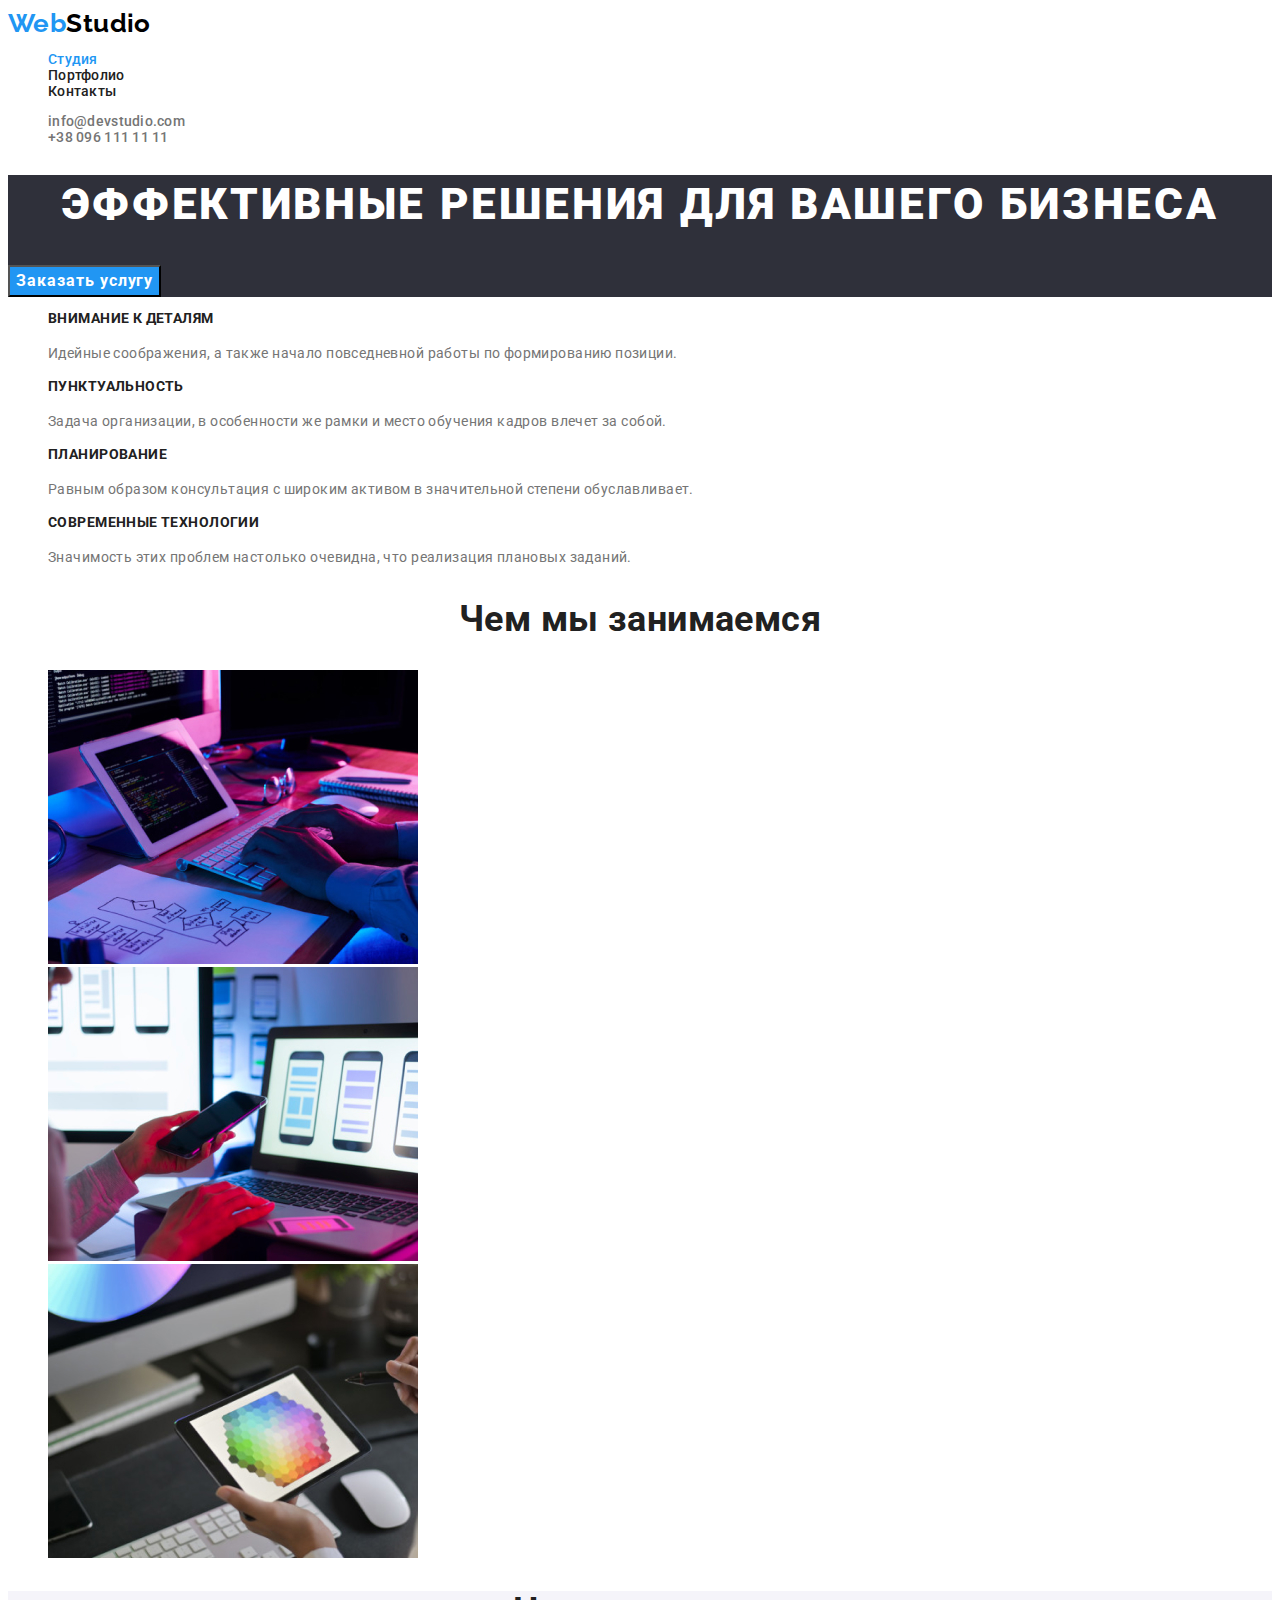
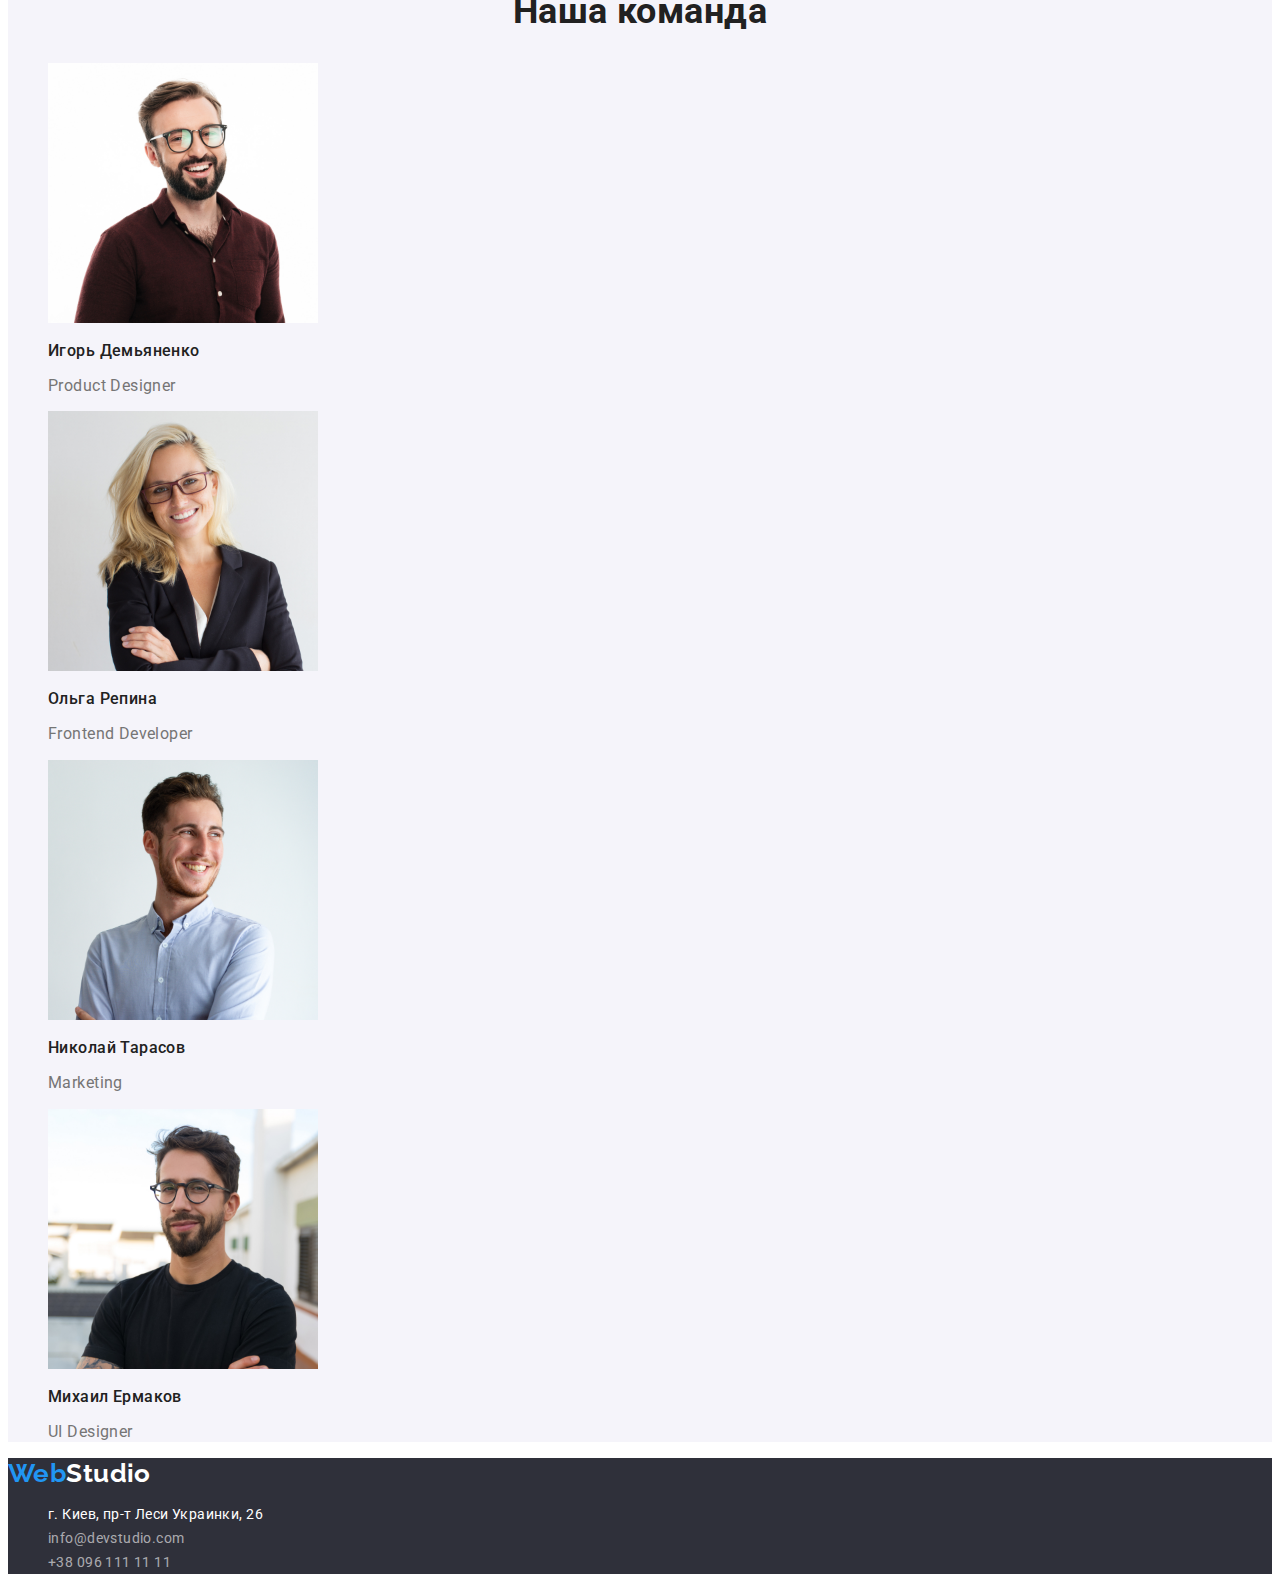
<file: index.html>
<!DOCTYPE html>
<html lang="ru">
<head>
    <meta charset="UTF-8">
    <meta http-equiv="X-UA-Compatible" content="IE=edge">
    <meta name="viewport" content="width=device-width, initial-scale=1.0">
    <title>Document</title>
    <link rel="stylesheet" href="./css/styles.css" />
    <link rel="preconnect" href="https://fonts.googleapis.com">
    <link rel="preconnect" href="https://fonts.gstatic.com" crossorigin>
    <link href="https://fonts.googleapis.com/css2?family=Raleway:wght@700&family=Roboto:wght@400;500;700;900&display=swap" rel="stylesheet">
</head>
<body>

    <!--Шапка профиля-->

    <header>
        <nav>
        <a href="./index.html" class="logo">Web<span class="logoStudio">Studio</span></a>
        
        <ul class="site-nav list">
            <li><a href="./index.html" class="link current">Студия</a></li>
            <li><a href="./portfolio.html" class="link">Портфолио</a></li>
            <li><a href="" class="link">Контакты</a></li>
        </ul>
        </nav>
        <ul class="site-cont list">
            <li><a href="mailto:info@devstudio.com" class="link">info@devstudio.com</a></li>
            <li><a href="tel:+380961111111" class="link">+38 096 111 11 11</a></li>
        </ul>
    </header>
    <main>

    <!--Главная секция-->

    <section class="main-name">
        <h1 class="main-name-title">Эффективные решения для вашего бизнеса</h1>
        <button type="button" class="button primary link">Заказать услугу</button>
    </section>

    <!--Особенности-->

    <section class="section">
        <h2 class="section-title visually-hidden">Особенности</h2>
        <ul class="benefits list">
            <li>
                <h3 class="benefits-title">Внимание к деталям</h3>
                <p class="benefits-about">Идейные соображения, а также начало повседневной работы по формированию позиции.</p>
            </li>
            <li>
                <h3 class="benefits-title">Пунктуальность</h3>
                <p class="benefits-about">Задача организации, в особенности же рамки и место обучения кадров влечет за собой.</p>
            </li>
            <li>
                <h3 class="benefits-title">Планирование</h3>
                <p class="benefits-about">Равным образом консультация с широким активом в значительной степени обуславливает.</p>
            </li>
            <li>
                <h3 class="benefits-title">Современные технологии</h3>
                <p class="benefits-about">Значимость этих проблем настолько очевидна, что реализация плановых заданий.</p>
            </li>
            
        </ul>
    </section>

    <!--Чем мы занимаемся-->

    <section class="section">
        <h2 class="section-title">Чем мы занимаемся</h2>

        <ul class="list">
            <li>
                <img src="./images/img1.jpg" alt="Компьютер" width="370">
            </li>
            <li>
                <img src="./images/img2.jpg" alt="Телефон" width="370">
            </li>
            <li>
                <img src="./images/img3.jpg" alt="Планшет" width="370">
            </li>
        </ul>
    </section>

    <!--Наша команда-->

    <section class="fon-team section">
        <h2 class="section-title">Наша команда</h2>

        <ul class="team list">
            <li>
                <img src="./images/igor.jpg" alt="Игорь Демьяненко" width="270">
                <h3 class="team-title">Игорь Демьяненко</h3>
                <p lang="en" class="team-position">Product Designer</p>
            </li>
            <li>
                <img src="./images/olga.jpg" alt="Ольга Репина" width="270">
                <h3 class="team-title">Ольга Репина</h3>
                <p lang="en" class="team-position">Frontend Developer</p>
            </li>
            <li>
                <img src="./images/nikolay.jpg" alt="Николай Тарасов" width="270">
                <h3 class="team-title">Николай Тарасов</h3>
                <p lang="en" class="team-position">Marketing</p>
            </li>
            <li>
                <img src="./images/mihail.jpg" alt="Михаил Ермаков" width="270">
                <h3 class="team-title">Михаил Ермаков</h3>
                <p lang="en" class="team-position">UI Designer</p>
            </li>

        </ul>
    </section>
    </main>

    <!--Подвал-->

    <footer class="footer-page">
        <a href="./index.html" class="logo">Web<span class="logofootStudio">Studio</span></a>
        
        <address class="contacts">
            <ul class="address list">
                <li>
                    <a href="" target="_blank" rel="noreferrer noopener" class="address-maps link">г. Киев, пр-т Леси Украинки, 26</a>
                </li>
                <li>
                    <a href="mailto:info@devstudio.com" class="address-mail link">info@devstudio.com</a>
                </li>
                <li>
                    <a href="tel:+380961111111" class="address-mail link">+38 096 111 11 11</a>
                </li>
            </ul>
            
        </address>
    </footer>
</body>
</html>
</file>
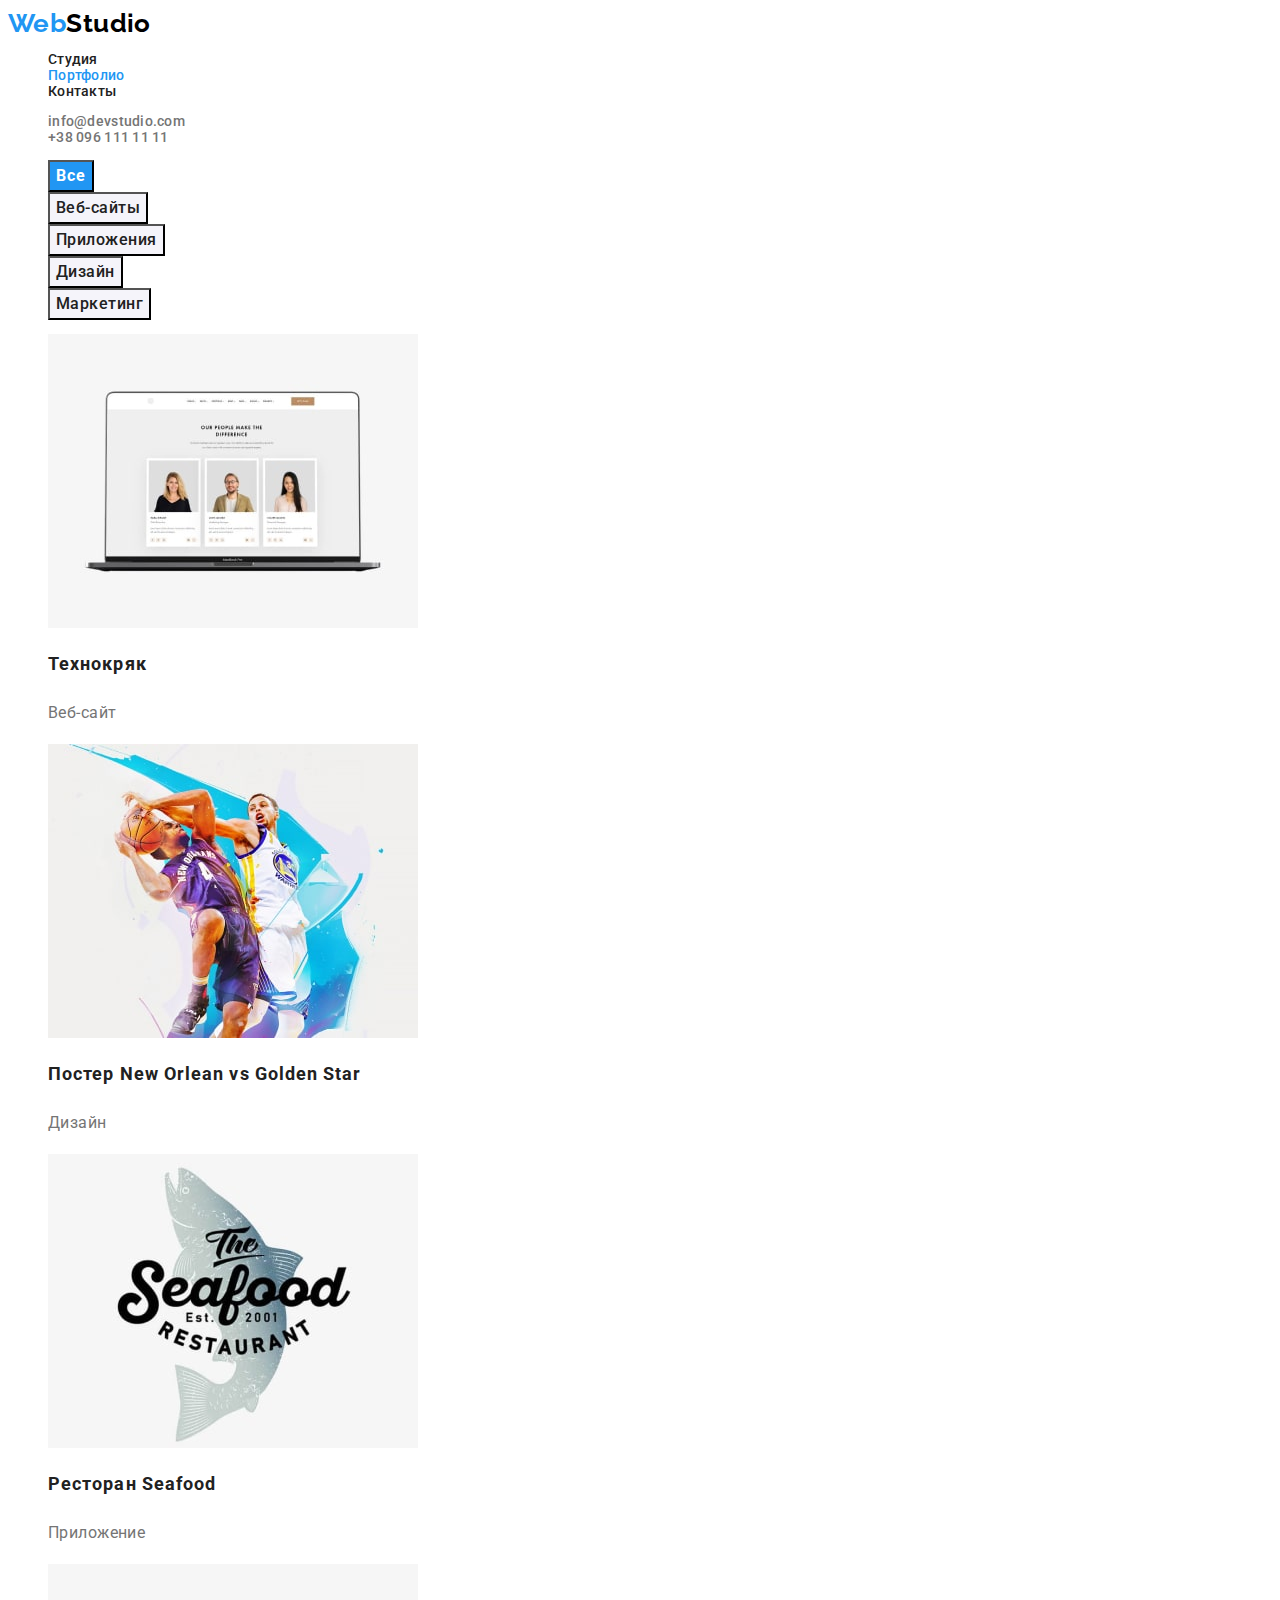
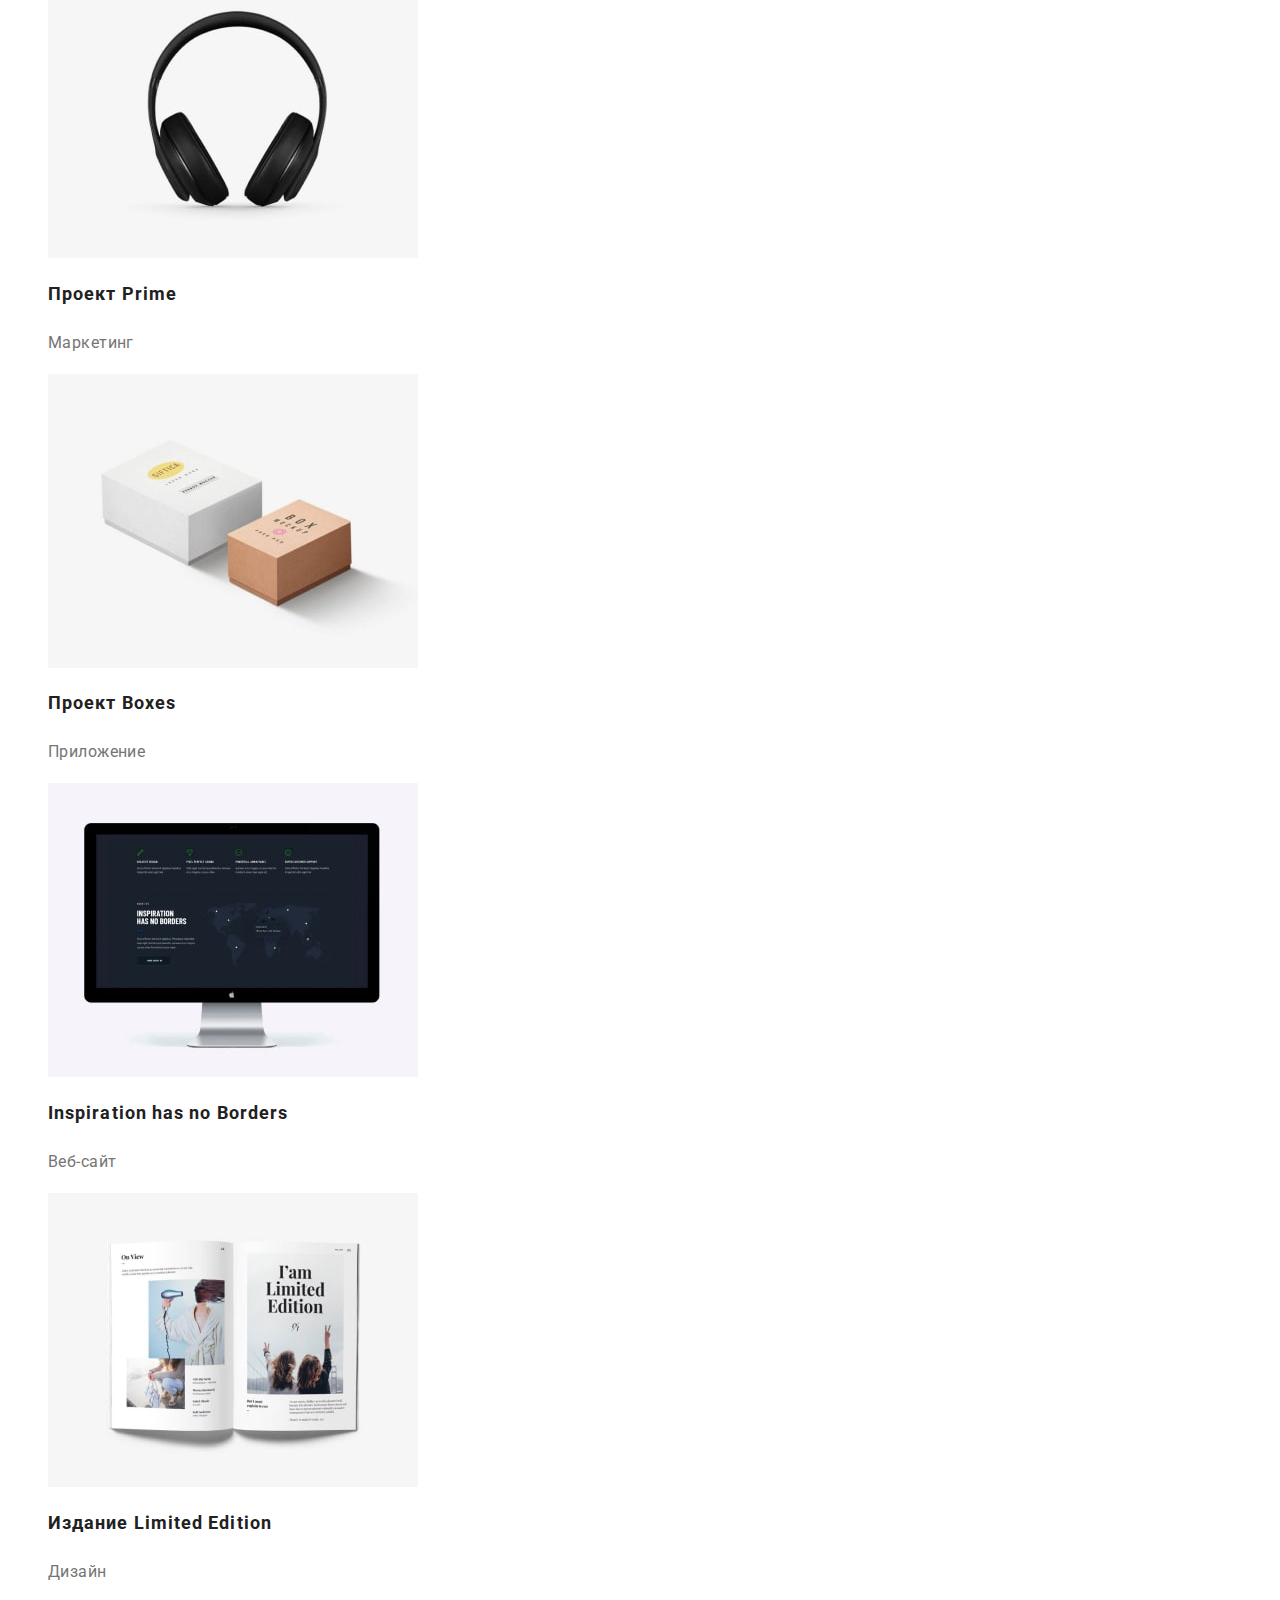
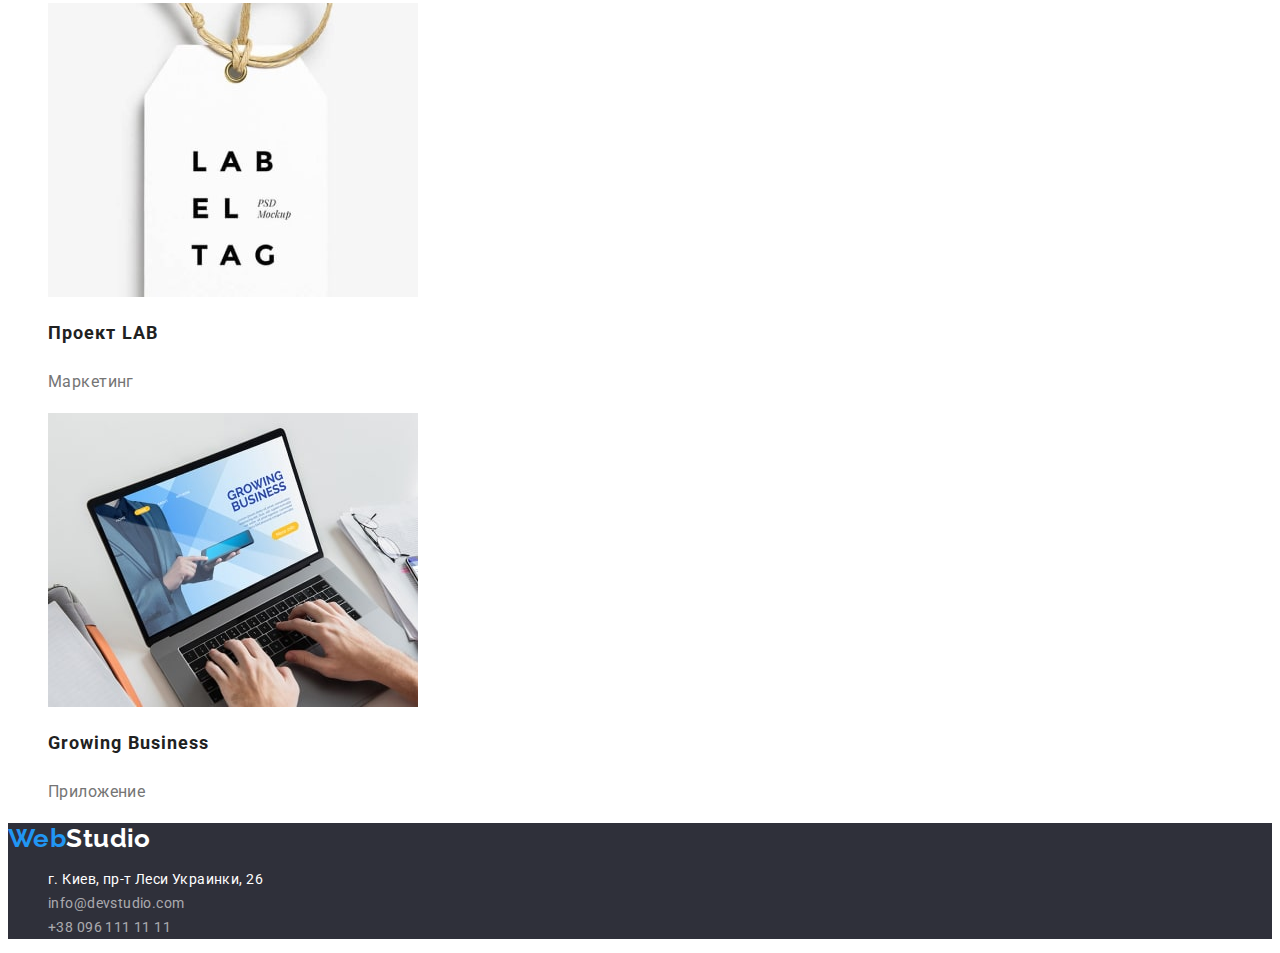
<file: portfolio.html>
<!DOCTYPE html>
<html lang="ru">
<head>
    <meta charset="UTF-8">
    <meta http-equiv="X-UA-Compatible" content="IE=edge">
    <meta name="viewport" content="width=device-width, initial-scale=1.0">
    <title>Document</title>
    <link rel="stylesheet" href="./css/styles.css" />
    <link rel="preconnect" href="https://fonts.googleapis.com">
    <link rel="preconnect" href="https://fonts.gstatic.com" crossorigin>
    <link href="https://fonts.googleapis.com/css2?family=Raleway:wght@700&family=Roboto:wght@400;500;700;900&display=swap" rel="stylesheet">
</head>
<body>

    <!--Шапка профиля-->
    
    <header>
        <nav>
        <a href="./index.html" class="logo">Web<span class="logoStudio">Studio</span></a>
        
        <ul class="site-nav list">
            <li><a href="./index.html" class="link">Студия</a></li>
            <li><a href="./portfolio.html" class="link current">Портфолио</a></li>
            <li><a href="" class="link">Контакты</a></li>
        </ul>
        </nav>
        <ul class="site-cont list">
            <li><a href="mailto:info@devstudio.com" class="link">info@devstudio.com</a></li>
            <li><a href="tel:+380961111111" class="link">+38 096 111 11 11</a></li>
        </ul>
    </header>

    <main>

    <!--Наши работы-->

    
        

    <section class="work">
        <h1 class="work-titel visually-hidden">Наши работы</h1>    
        <ul class="filtr list">
            <li><button type="button" class="button primary link">Все</button></li>
            <li><button type="button" class="button link">Веб-сайты</button></li>
            <li><button type="button" class="button link">Приложения</button></li>
            <li><button type="button" class="button link">Дизайн</button></li>
            <li><button type="button" class="button link">Маркетинг</button></li>
        </ul>
        <ul class="list">
            <li>
                <img src="./images/img-tehnokriak-min.jpg" alt="Технокряк" width="370">
                <h2 class="section-title">Технокряк</h2>
                <p class="work-about">Веб-сайт</p>
            </li>
            <li>
                <img src="./images/img-new-orlean-min.jpg" alt="Постер" width="370">
                <h2 class="section-title">Постер New Orlean vs Golden Star</h2>
                <p class="work-about">Дизайн</p>
            </li>
            <li>
                <img src="./images/img-Seafood-min.jpg" alt="Ресторан" width="370">
                <h2 class="section-title">Ресторан Seafood</h2>
                <p class="work-about">Приложение</p>
            </li>
            <li>
                <img src="./images/img-Prime-min.jpg" alt="Проект" width="370">
                <h2 class="section-title">Проект Prime</h2>
                <p class="work-about">Маркетинг</p>
            </li>
            <li>
                <img src="./images/img-Boxes-min.jpg" alt="Проект" width="370">
                <h2 class="section-title">Проект Boxes</h2>
                <p class="work-about">Приложение</p>
            </li>
            <li>
                <img src="./images/img-Borders-min.jpg" alt="Борд" width="370">
                <h2 class="section-title">Inspiration has no Borders</h2>
                <p class="work-about">Веб-сайт</p>
            </li>
            <li>
                <img src="./images/img-limited-edition-min.jpg" alt="издание" width="370">
                <h2 class="section-title">Издание Limited Edition</h2>
                <p class="work-about">Дизайн</p>
            </li>
            <li>
                <img src="./images/img-lab-min.jpg" alt="проект" width="370">
                <h2 class="section-title">Проект LAB</h2>
                <p class="work-about">Маркетинг</p>
            </li>
            <li>
                <img src="./images/img-growing-business-min.jpg" alt="бизнес" width="370">
                <h2 class="section-title">Growing Business</h2>
                <p class="work-about">Приложение</p>
            </li>
        </ul>

    </section>
    </main>

    <!--Подвал-->
    
    <footer class="footer-page">
        <a href="./index.html" class="logo">Web<span class="logofootStudio">Studio</span></a>
        
        <address class="contacts">
            <ul class="address list">
                <li>
                    <a href="" target="_blank" rel="noreferrer noopener" class="address-maps link">г. Киев, пр-т Леси Украинки, 26</a>
                </li>
                <li>
                    <a href="mailto:info@devstudio.com" class="address-mail link">info@devstudio.com</a>
                </li>
                <li>
                    <a href="tel:+380961111111" class="address-mail link">+38 096 111 11 11</a>
                </li>
            </ul>
            
        </address>
    </footer>
    
</body>
</html>
</file>
<file: css/styles.css>
/*цвет вторичного текста color: #212121*/
/*цвет основного текста color: #757575*/
/*color: #FFFFFF*/
/*акцент #2196F3*/
/*цвет контакты футер color: rgba(255, 255, 255, 0.6);*/
/*цвет фона бизнес и футер background: #2F303A*/
/*цвет наша команда фон background: #F5F4FA*/



:root {
    --primary-text-color:#757575;
    --title-text-color:#212121;
    --accent-color:#2196F3;
    --primary-bg-color:#FFFFFF;
    --fon-btn-color: #F5F4FA;
}



body {
    color: var(--primary-text-color);
    background-color: var(--primary-bg-color);
    font-family: Roboto, sans-serif;
    font-size: 14px;
    letter-spacing: 0.03em;
}

.logo {
    color: var(--accent-color);
    font-family: Raleway, sans-serif;
    text-decoration: none;
    font-weight: 700;
    font-size: 26px;
    line-height: 1,19;
}
.logoStudio {
    color: #000000;
}
.list {
    list-style: none;
}


/* header site-nav*/
.site-nav .link {
    color: var(--title-text-color);
    text-decoration: none;
    
}
.site-nav .link:hover, 
.site-nav .link:focus {
    color: var(--accent-color);
}

.site-nav .link.current {
    color: var(--accent-color);
}
.site-nav {
    font-weight: 500;
    letter-spacing: 0.02em;
    line-height: 1.14;
}

/* header contacts*/
.site-cont a {
    color: var(--primary-text-color);
    text-decoration: none;
}
.site-cont .link:hover,
.site-cont .link:focus {
    color: var(--accent-color);
}
.site-cont {
    font-weight: 500;
    line-height: 1.14;
    letter-spacing: 0.02em;
    
}

/* Главная секция*/
.main-name {
    background-color: #2F303A;
}
.main-name .main-name-title {
    color: var(--primary-bg-color);
    font-weight: 900;
    font-size: 44px;
    line-height: 1.36;
    text-align: center;
    letter-spacing: 0.06em;
    text-transform: uppercase;
}




.section-title {
    color: var(--title-text-color);
    font-weight: 700;
    font-size: 36px;
    line-height: 1.16;
    text-align: center;
}

/*особенности*/

.benefits .benefits-title {
    color: var(--title-text-color);
    font-weight: 700;
    font-size: 14px;
    line-height: 1.14;
    text-transform: uppercase;
}

.benefits .benefits-about {
    line-height: 1.72;
}

/*Наша команда*/
.fon-team {
    background-color: var(--fon-btn-color);
}
.team .team-title {
    color: var(--title-text-color);
    font-weight: 500;
    font-size: 16px;
    line-height: 1.18;
}

.team .team-position {
    font-size: 16px;
    line-height: 1.18;
}

/*footer*/
.footer-page {
    background-color: #2F303A;
}
.logofootStudio {
    color: var(--primary-bg-color);
}

.address .address-maps {
    color: var(--primary-bg-color);
    
}
.address .address-mail {
    color: rgba(255, 255, 255, 0.6);
}
.address .link:hover,
.address .link:focus {
    color: var(--accent-color);
}
.contacts a {
    text-decoration: none;
    font-style:normal;
    line-height: 1.72;
}

/*button*/

.button {
    color: var(--title-text-color);
    background-color: var(--fon-btn-color);
    cursor: pointer;
    font-family: inherit;
    font-weight: 500;
    font-size: 16px;
    line-height: 1.63;
    letter-spacing: 0.03em;
    
}
.main-name .link:hover,
.main-name .link:focus {
    text-decoration: none;
    background-color: var(--accent-color);
    background-color: #188CE8;
}

.filtr .link:hover, 
.filtr .link:focus {
    color: var(--primary-bg-color);
    background-color: var(--accent-color);
}
.button.primary {
    color: var(--primary-bg-color);
    background-color: var(--accent-color);
    font-weight: 700;
    letter-spacing: 0.06em;

}



/*Портфолио*/
.work .work-titel {
    color: var(--title-text-color);
}
.work .section-title {
    font-weight: 700;
    font-size: 18px;
    line-height: 2;
    text-align:left;
    letter-spacing: 0.06em;
}

.work .work-about {
    font-size: 16px;
    line-height: 1.87;
}

.visually-hidden {
    position: absolute;
    width: 1px;
    height: 1px;
    margin: -1px;
    border: 0;
    padding: 0;
    white-space: nowrap;
    clip-path: inset(100%);
    clip: rect(0 0 0 0);
    overflow: hidden;
}
</file>
